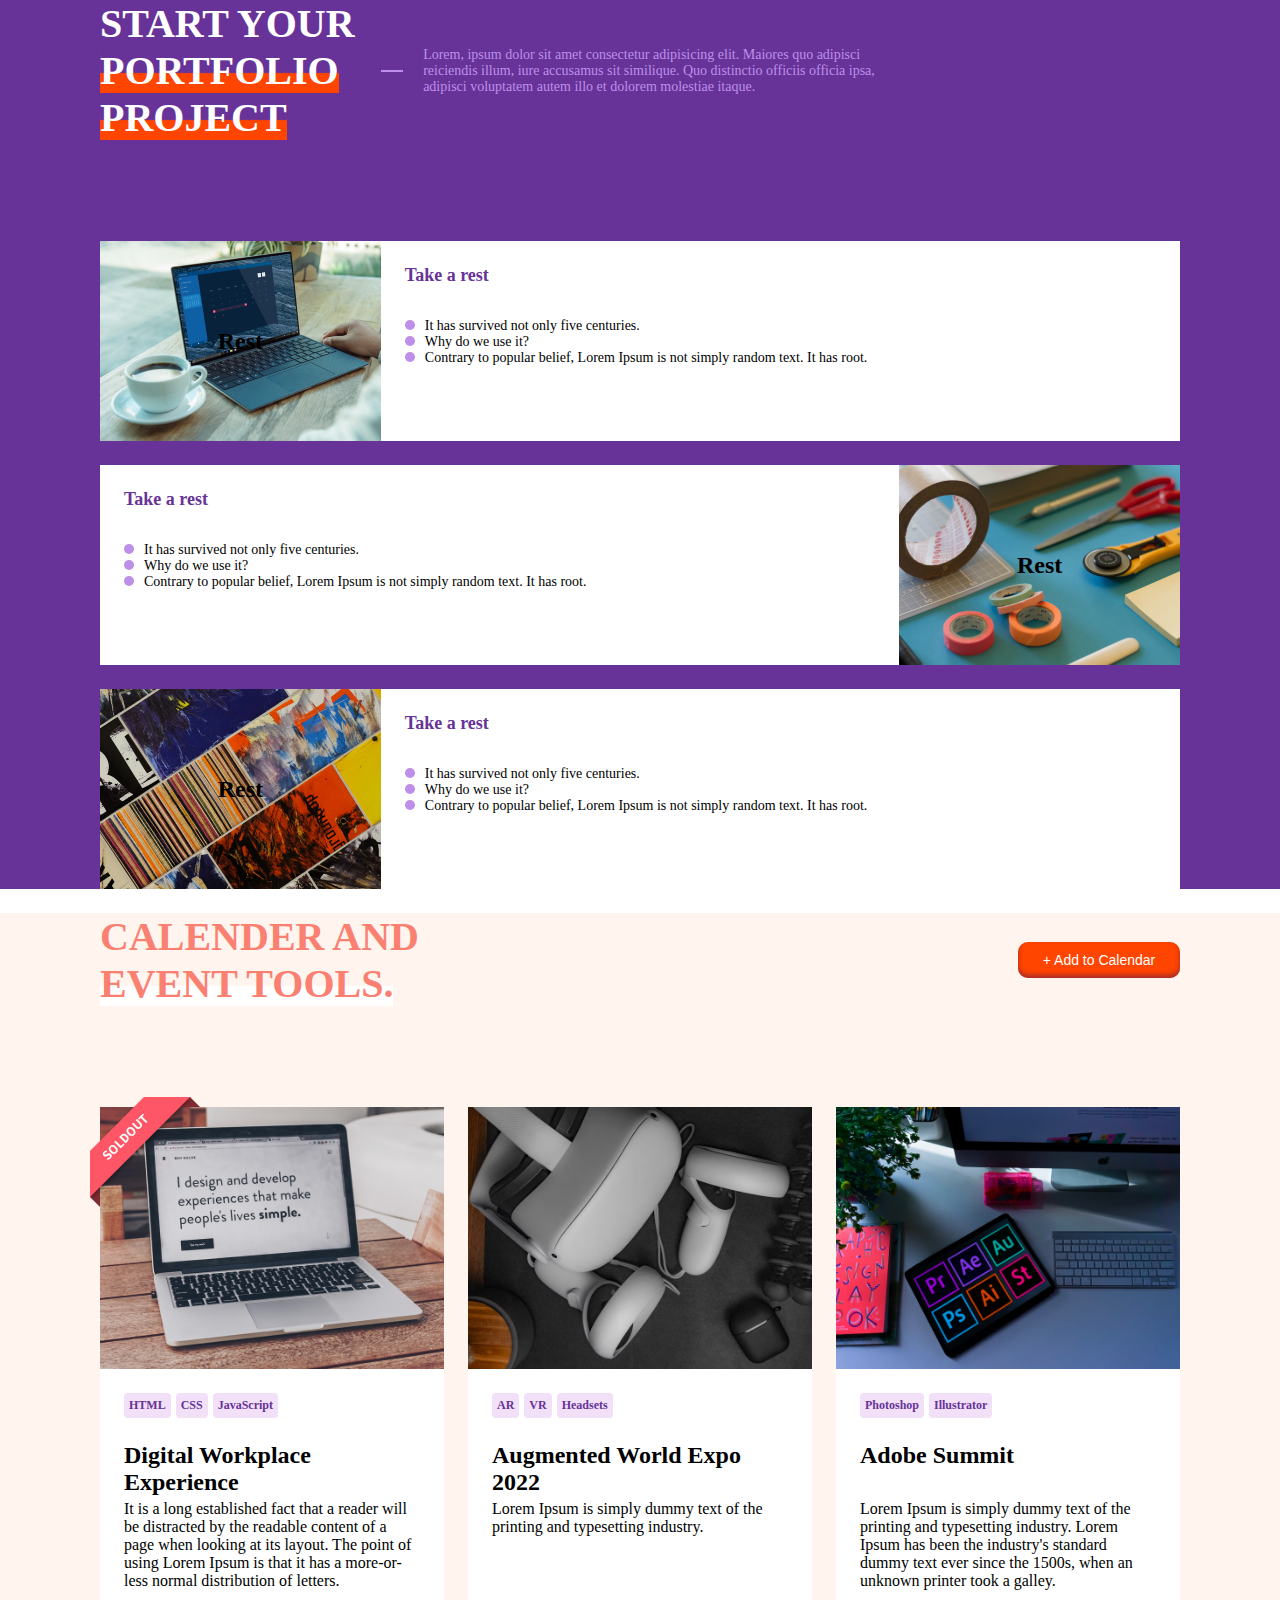
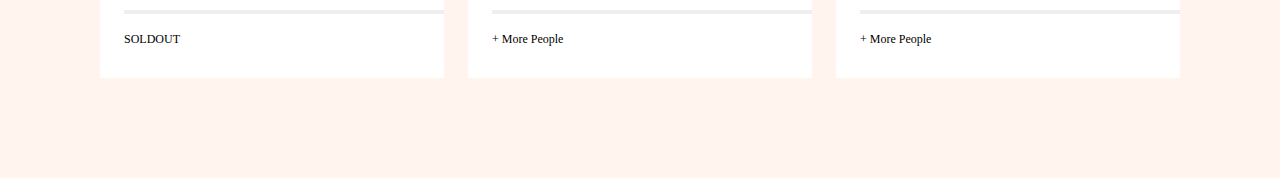
<file: challenges/index.html>
<!DOCTYPE html>
<html>
	<head>
		<link rel="preconnect" href="https://fonts.googleapis.com">
		<link rel="preconnect" href="https://fonts.gstatic.com" crossorigin>
		<link href="https://fonts.googleapis.com/css2?family=Montserrat:wght@500;700&display=swap" rel="stylesheet">		
		<link rel="stylesheet" href="style.css">
	</head>
	<body>
        <section class="section1">
            <div class="wrap">
                <header class="head">
                    <h2 class="header-title">
                        START YOUR
                        <strong>
                            PORTFOLIO
                            PROJECT
                        </strong> 
                        
                    </h2>
                    <p class="header-contents">Lorem, ipsum dolor sit amet consectetur adipisicing elit. Maiores quo adipisci reiciendis illum, iure accusamus sit similique. Quo distinctio officiis officia ipsa, adipisci voluptatem autem illo et dolorem molestiae itaque.</p>
                </header>

                <main>
                    <div class="banner">
                        <div class="banner-cover1">
                            <img src="./images/photo01.png" alt="노트북을 바라보며 쉬는 사진">
                            <h2 class="banner-title">
                                Rest
                            </h2>
                        </div>
                        <div class="banner-content">
                            <h3>
                                Take a rest
                            </h3>
                            <ul>
                                <li>It has survived not only five centuries.</li>
                                <li>Why do we use it?</li>
                                <li>Contrary to popular belief, Lorem Ipsum is not simply random text. It has root.</li>
                            </ul>
                        </div>

                    </div>

                    <div class="banner2">
                        <div class="banner-cover">
                            <img src="./images/photo02.png" alt="노트북을 바라보며 쉬는 사진">
                            <h2 class="banner-title">
                                Rest
                            </h2>
                        </div>
                        <div class="banner-content">
                            <h3 >
                                Take a rest
                            </h3>
                            <ul>
                                <li>It has survived not only five centuries.</li>
                                <li>Why do we use it?</li>
                                <li>Contrary to popular belief, Lorem Ipsum is not simply random text. It has root.</li>
                            </ul>
                        </div>

                    </div>

                    <div class="banner">
                        <div class="banner-cover1">
                            <img src="./images/photo03.png" alt="노트북을 바라보며 쉬는 사진">
                            <h2 class="banner-title">
                                Rest
                            </h2>
                        </div>
                        <div class="banner-content">
                            <h3>
                                Take a rest
                            </h3>
                            <ul>
                                <li>It has survived not only five centuries.</li>
                                <li>Why do we use it?</li>
                                <li>Contrary to popular belief, Lorem Ipsum is not simply random text. It has root.</li>
                            </ul>
                        </div>

                    </div>
                </main>
                
            </div>
        </section>
            <section class="section2">
                <div class="wrap">
                    <header class="head2">
                        <h2 class="header-title2">
                            CALENDER AND
                            <strong>
                                EVENT TOOLS.
                            </strong>
                        </h2>
                        <button class="head-add">+ Add to Calendar</button>
                </header>

                <main>
                    <div class="banner-wrap">
                        <div class="banner3">
                            <div class="banner3-cover">
                                <img class="banner3-img" src="./images/cover01.png" alt="">
                                <img class="badge" src="./images/badge.png" alt="">
                            </div>
                            <div class="banner3-content">

                                <div class="banner3-tag">
                                    <span>HTML</span>
                                    <span>CSS</span>
                                    <span>JavaScript</span>
                                </div>

                                <h3>
                                    Digital Workplace Experience
                                </h3>
                                <p>
                                    It is a long established fact that a reader will be distracted by the readable content of a page when looking at its layout. The point of using Lorem Ipsum is that it has a more-or-less normal distribution of letters.
                                </p>
                            </div>
                            <div class="banner3-bottom">
                                <p>
                                    SOLDOUT
                                </p>
                            </div>
                        </div>

                        <div class="banner3">
                            <div class="banner3-cover">
                                <img class="banner3-img" src="./images/cover02.png" alt="">
                            </div>
                            <div class="banner3-content">
                                <div class="banner3-tag">
                                    <span>AR</span>
                                    <span>VR</span>
                                    <span>Headsets</span>
                                </div>
                                    <h3>
                                        Augmented World Expo 2022
                                    </h3>
                                    <p>
                                        Lorem Ipsum is simply dummy text of the printing and typesetting industry.
                                    </p>
                            
                        </div>
                        <div class="banner3-bottom">
                            <span >
                                + More People
                            </span>
                        </div>
                        </div>

                        <div class="banner3">
                            <div class="banner3-cover">
                                <img class="banner3-img" src="./images/cover03.png" alt="">
                            </div>
                            <div class="banner3-content">
                                <div class="banner3-tag">
                                    <span>Photoshop</span>
                                    <span>Illustrator</span>
                                </div>
                                
                                    <h3>
                                        Adobe Summit
                                    </h3>
                                    <p>
                                        Lorem Ipsum is simply dummy text of the printing and typesetting industry. Lorem Ipsum has been the industry's standard dummy text ever since the 1500s, when an unknown printer took a galley.
                                    </p>
                                                        
                            
                        </div>
                        <div class="banner3-bottom">
                            <span >
                                + More People
                            </span>
                        </div>
                        </div>
                    </div>
                </main>
            </section>
                </div>
	</body>
</html>
</file>
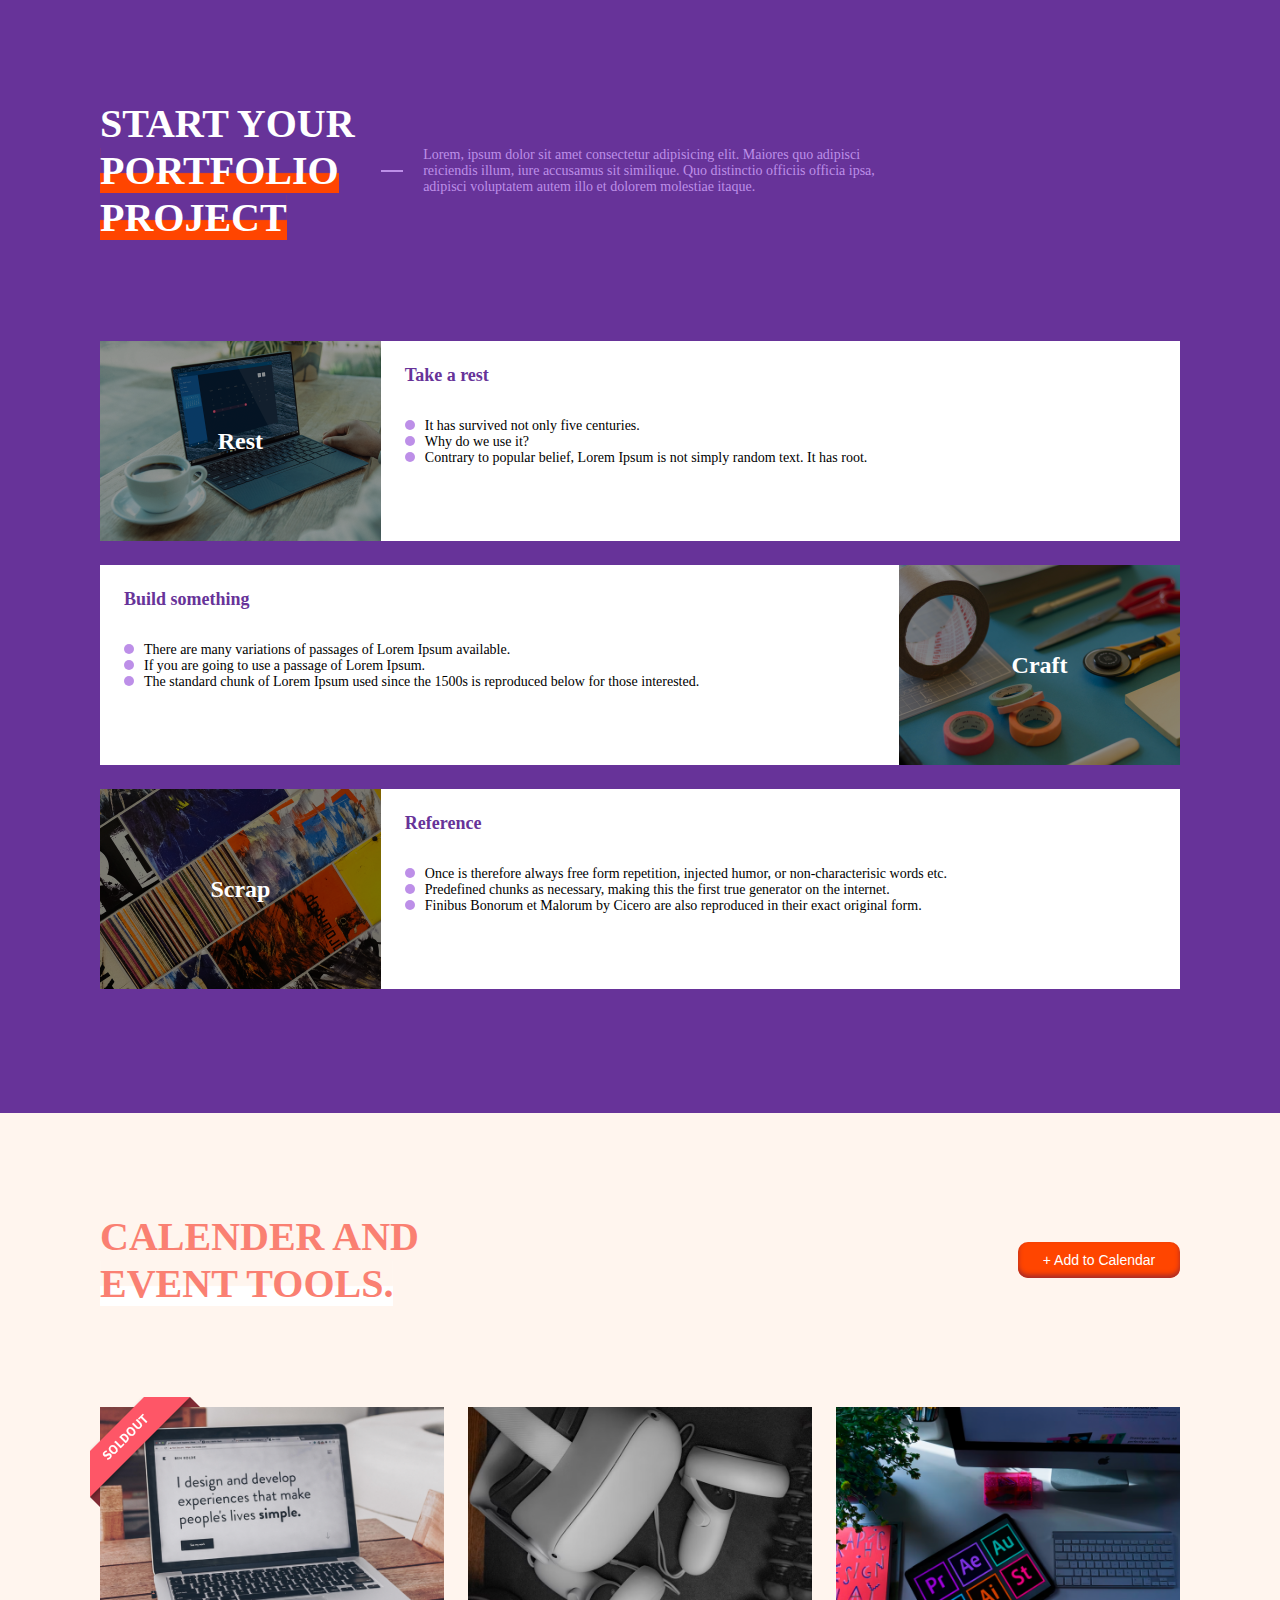
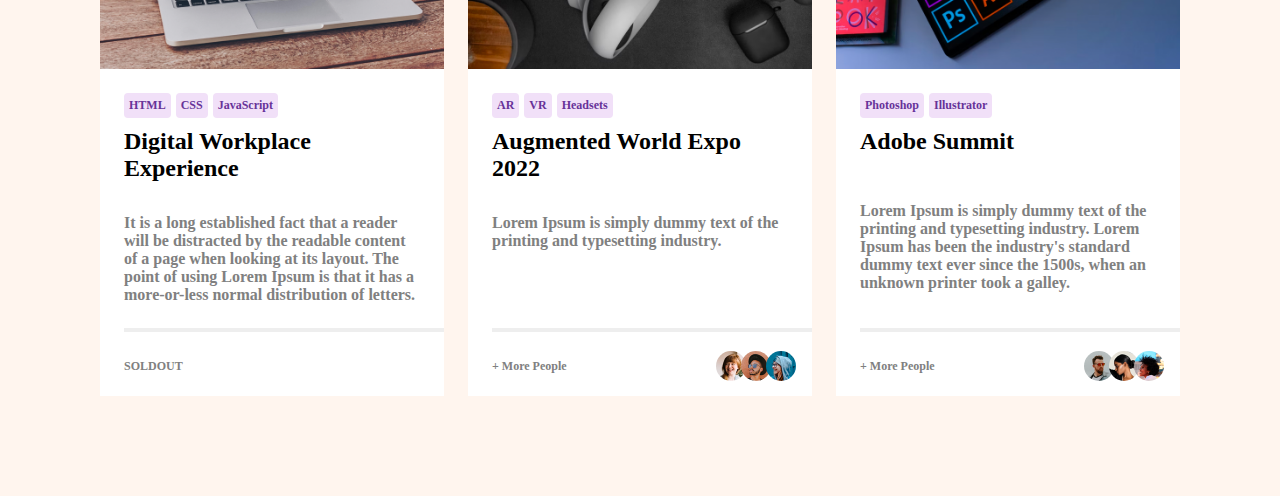
<file: 특강 최종과제/index.html>
<!DOCTYPE html>
<html>
	<head>
		<link rel="preconnect" href="https://fonts.googleapis.com">
		<link rel="preconnect" href="https://fonts.gstatic.com" crossorigin>
		<link href="https://fonts.googleapis.com/css2?family=Montserrat:wght@500;700&display=swap" rel="stylesheet">		
		<link rel="stylesheet" href="style.css">
	</head>
	<body>
        <section class="section1">
            <div class="wrap">
                <header class="head">
                    <h2 class="header-title">
                        START YOUR
                        <strong>
                            PORTFOLIO
                            PROJECT
                        </strong> 
                        
                    </h2>
                    <p class="header-contents">Lorem, ipsum dolor sit amet consectetur adipisicing elit. Maiores quo adipisci reiciendis illum, iure accusamus sit similique. Quo distinctio officiis officia ipsa, adipisci voluptatem autem illo et dolorem molestiae itaque.</p>
                </header>

                <main>
                    <div class="banner">
                        <div class="banner-cover1">
                            <img src="./images/photo01.png" alt="노트북을 바라보며 쉬는 사진">
                            <h2 class="banner-title">
                                Rest
                            </h2>
                        </div>
                        <div class="banner-content">
                            <h3>
                                Take a rest
                            </h3>
                            <ul>
                                <li>It has survived not only five centuries.</li>
                                <li>Why do we use it?</li>
                                <li>Contrary to popular belief, Lorem Ipsum is not simply random text. It has root.</li>
                            </ul>
                        </div>

                    </div>

                    <div class="banner2">
                        <div class="banner-cover">
                            <img src="./images/photo02.png" alt="">
                            <h2 class="banner-title">
                                Craft
                            </h2>
                        </div>
                        <div class="banner-content">
                            <h3 >
                                Build something
                            </h3>
                            <ul>
                                <li>There are many variations of passages of Lorem Ipsum available.</li>
                                <li>If you are going to use a passage of Lorem Ipsum.</li>
                                <li>The standard chunk of Lorem Ipsum used since the 1500s is reproduced below for those interested.</li>
                            </ul>
                        </div>

                    </div>

                    <div class="banner">
                        <div class="banner-cover1">
                            <img src="./images/photo03.png" alt="노트북을 바라보며 쉬는 사진">
                            <h2 class="banner-title">
                                Scrap
                            </h2>
                        </div>
                        <div class="banner-content">
                            <h3>
                                Reference
                            </h3>
                            <ul>
                                <li>Once is therefore always free form repetition, injected humor, or non-characterisic words etc.</li>
                                <li>Predefined chunks as necessary, making this the first true generator on the internet.</li>
                                <li>Finibus Bonorum et Malorum by Cicero are also reproduced in their exact original form.</li>
                            </ul>
                        </div>

                    </div>
                </main>
                
            </div>
        </section>
            <section class="section2">
                <div class="wrap">
                    <header class="head2">
                        <h2 class="header-title2">
                            CALENDER AND
                            <strong>
                                EVENT TOOLS.
                            </strong>
                        </h2>
                        <button class="head-add">+ Add to Calendar</button>
                </header>

                <main>
                    <div class="banner-wrap">
                        <div class="banner3">
                            <div class="banner3-cover">
                                <img class="banner3-img" src="./images/cover01.png" alt="">
                                <img class="badge" src="./images/badge.png" alt="">
                            </div>
                            <div class="banner3-content">

                                <div class="banner3-tag">
                                    <span>HTML</span>
                                    <span>CSS</span>
                                    <span>JavaScript</span>
                                </div>

                                <h3>
                                    Digital Workplace Experience
                                </h3>
                                <p>
                                    It is a long established fact that a reader will be distracted by the readable content of a page when looking at its layout. The point of using Lorem Ipsum is that it has a more-or-less normal distribution of letters.
                                </p>
                            </div>
                            <div class="banner3-bottom">
                                <p>
                                    SOLDOUT
                                </p>
                            </div>
                        </div>

                        <div class="banner3">
                            <div class="banner3-cover">
                                <img class="banner3-img" src="./images/cover02.png" alt="">
                            </div>
                            <div class="banner3-content">
                                <div class="banner3-tag">
                                    <span>AR</span>
                                    <span>VR</span>
                                    <span>Headsets</span>
                                </div>
                                    <h3>
                                        Augmented World Expo 2022
                                    </h3>
                                    <p>
                                        Lorem Ipsum is simply dummy text of the printing and typesetting industry.
                                    </p>
                        </div>
                        <div class="banner3-bottom">
                            <span >
                                + More People
                            </span>
                            <span class="banner3-bottom-img">
                                <img src="./images/people01.png" alt="">
                                <img src="./images/people02.png" alt="">
                                <img src="./images/people03.png" alt="">
                            </span>
                            
                        </div>
                        </div>

                        <div class="banner3">
                            <div class="banner3-cover">
                                <img class="banner3-img" src="./images/cover03.png" alt="">
                            </div>
                            <div class="banner3-content">
                                <div class="banner3-tag">
                                    <span>Photoshop</span>
                                    <span>Illustrator</span>
                                </div>
                                
                                    <h3>
                                        Adobe Summit
                                    </h3>
                                    <p>
                                        Lorem Ipsum is simply dummy text of the printing and typesetting industry. Lorem Ipsum has been the industry's standard dummy text ever since the 1500s, when an unknown printer took a galley.
                                    </p>
                                                        
                            
                        </div>
                        <div class="banner3-bottom">
                            <span >
                                + More People
                            </span>
                            <span class="banner3-bottom-img">
                                <img src="./images/people04.png" alt="">
                                <img src="./images/people05.png" alt="">
                                <img src="./images/people06.png" alt="">
                            </span>
                        </div>
                        </div>
                    </div>
                </main>
            </section>
                </div>
	</body>
</html>
</file>
<file: challenges/style.css>
h1, 
h2, 
h3,
ul,
li,
button,
section,
article,
p,
body {
    margin: 0;
    padding: 0;
}

ul,
li {
    list-style: none;
}

button {
    border: 0;
}

.section1 {
    background: #673399;
}

.wrap {
    width: 1080px;
    margin: auto;
}



.head {
    display: flex;
    color: #fff;
    margin-bottom: 100px;
}

.head2 {
    display: flex;
    color: salmon;
    margin-bottom: 100px;
    justify-content: space-between;
    align-items: center;
}

.header-title {
    font-size: 40px;
    flex-basis: 26%;
    flex-shrink: 0;
}

.header-title2 {
    font-size: 40px;
    flex-basis: 30%;
    flex-shrink: 0;
}

.head-add {
    width: 15%;
    padding: 10px;
    border-radius: 10px;
    font-size: 14px;
    color: #fff;
    background: orangered;
    box-shadow: inset 0 -3px 5px brown;
}

.header-title strong {
    box-shadow: inset 0 -20px 1px orangered;
}

.header-title2 strong {
    box-shadow: inset 0 -20px 1px #fff;
}


.header-contents {
    max-width: 500px;
    display: flex;
    align-items: center;
    flex-shrink: 0;
    font-size: 14px;
    color: #bd8fe8;
}

.header-contents::before {
    content: " ";
    width: 60px;
    height: 2px;
    background: #bd8fe8;
    margin-right: 20px;
}

.banner {
    display: flex;
    min-height: 200px;
    margin-bottom: 24px;
}

.banner2 {
    display: flex;
    flex-direction: row-reverse;
    min-height: 200px;
    margin-bottom: 24px;
}

.banner-cover1 {
    flex-basis: 26%;
    flex-shrink: 0;
    position: relative;
}

.banner-cover {
    flex-basis: 26%;
    flex-shrink: 0;
    position: relative;
}

.banner img {
    width: 100%;
    height: 100%;
    object-fit: cover;
}

.banner2 img {
    width: 100%;
    height: 100%;
    object-fit: cover;
}

.banner-title {
    position: absolute;
    display: flex;
    align-items: center;
    justify-content: center;
    inset: 0;
}

.banner-content {
    width: 100%;
    padding: 24px;
    background: #fff;
}

.banner-content h3 {
    margin-bottom: 32px;
    color: #673399;
    font-size: 18px;
}

.banner-content li {
    font-size: 14px;
}


.banner-content li::before {
    content: " ";
    display: inline-block;
    width: 10px;
    height: 10px;
    border-radius: 50px;
    background: #bd8fe8;
    margin-right: 10px;
}


.section2 {
    background: seashell;
}

.banner-wrap {
    width: 1080px;
    display: flex;
    gap: 24px;
    
}

.banner3 {
    width: 100%;
    display: flex;
    flex-direction: column;
    min-height: 200px;
    background: #fff;
    margin-bottom: 100px;
}



.banner3-tag {
    display: flex;
    gap: 5px;
    margin-bottom: 24px;
}

.banner3-tag span {
    padding: 5px;
    background: #f1e0f8;
    color: #673399;
    font-size: 12px;
    font-weight: bold;
    border-radius: 4px;
}

.banner3-cover {
    flex-basis: 30%;
    flex-shrink: 0;
    position: relative;
}

.banner3-img {
    width: 100%;
    height: 100%;
    object-fit: cover;
}

.badge {
    position: absolute;
    top: 0;
    left: 0;
    transform: translate(-10px, -10px);
}


.banner3-content h3 {
    flex-basis: 30%;
    flex-shrink: 0;
    font-size: 24px;
}


.banner3-content {
    display: flex;
    flex-direction: column;
    padding: 24px;
    flex-grow: 1;
}

.banner3-content p {
    flex-grow: 1;
}

.banner3-bottom::before {
    content: " ";
    display: inline-block;
    width: 320px;
    height: 4px;
    background: #eeeeee;
    margin-right: 0;
}

.banner3-bottom {
    display: flex;
    flex-direction: column;
    height: 68px;
    font-size: 12px;
    line-height: 50px;
    padding: 0 0 0 24px;
}
</file>
<file: 특강 최종과제/style.css>
h1, 
h2, 
h3,
ul,
li,
button,
section,
article,
p,
body {
    margin: 0;
    padding: 0;
}

ul,
li {
    list-style: none;
}

section {
    padding: 100px 0;
}

button {
    border: 0;
}

.section1 {
    background: #673399;
}

.wrap {
    width: 1080px;
    margin: auto;
}



.head {
    display: flex;
    color: #fff;
    margin-bottom: 100px;
}

.head2 {
    display: flex;
    color: salmon;
    margin-bottom: 100px;
    justify-content: space-between;
    align-items: center;
}

.header-title {
    font-size: 40px;
    flex-basis: 26%;
    flex-shrink: 0;
}

.header-title2 {
    font-size: 40px;
    flex-basis: 30%;
    flex-shrink: 0;
}

.head-add {
    width: 15%;
    padding: 10px;
    border-radius: 10px;
    font-size: 14px;
    color: #fff;
    background: orangered;
    box-shadow: inset 0 -3px 5px brown;
}

.header-title strong {
    box-shadow: inset 0 -20px 1px orangered;
}

.header-title2 strong {
    box-shadow: inset 0 -20px 1px #fff;
}


.header-contents {
    max-width: 500px;
    display: flex;
    align-items: center;
    flex-shrink: 0;
    font-size: 14px;
    color: #bd8fe8;
}

.header-contents::before {
    content: " ";
    width: 60px;
    height: 2px;
    background: #bd8fe8;
    margin-right: 20px;
}

.banner {
    display: flex;
    min-height: 200px;
    margin-bottom: 24px;
}

.banner2 {
    display: flex;
    flex-direction: row-reverse;
    min-height: 200px;
    margin-bottom: 24px;
}

.banner-cover1 {
    flex-basis: 26%;
    flex-shrink: 0;
    position: relative;
}

.banner-cover {
    flex-basis: 26%;
    flex-shrink: 0;
    position: relative;
}

.banner img {
    width: 100%;
    height: 100%;
    object-fit: cover;
}

.banner2 img {
    width: 100%;
    height: 100%;
    object-fit: cover;
}

.banner-title {
    position: absolute;
    display: flex;
    align-items: center;
    justify-content: center;
    inset: 0;
    color: #fff;
    background-color: rgb( 0 0 0 / .4 );
}

.banner-content {
    width: 100%;
    padding: 24px;
    background: #fff;
}

.banner-content h3 {
    margin-bottom: 32px;
    color: #673399;
    font-size: 18px;
}

.banner-content li {
    font-size: 14px;
}


.banner-content li::before {
    content: " ";
    display: inline-block;
    width: 10px;
    height: 10px;
    border-radius: 50px;
    background: #bd8fe8;
    margin-right: 10px;
}


.section2 {
    background: seashell;
}

.banner-wrap {
    width: 1080px;
    display: flex;
    gap: 24px;
}

.banner3 {
    width: 100%;
    display: flex;
    flex-direction: column;
    min-height: 200px;
    background: #fff;
}



.banner3-tag {
    display: flex;
    gap: 5px;
    margin-bottom: 10px;
}

.banner3-tag span {
    padding: 5px;
    background: #f1e0f8;
    color: #673399;
    font-size: 12px;
    font-weight: bold;
    border-radius: 4px;
}

.banner3-cover {
    /* flex-basis: 30%;
    flex-shrink: 0; */
    position: relative;
}

.banner3-img {
    width: 100%;
    height: 100%;
    object-fit: cover;
}

.badge {
    position: absolute;
    top: 0;
    left: 0;
    transform: translate(-10px, -10px);
}


.banner3-content h3 {
    flex-basis: 20%;
    flex-shrink: 0;
    font-size: 24px;
    margin-bottom: 32px;
    font-weight: bold;
    margin-right: 30px;
}


.banner3-content {
    display: flex;
    flex-direction: column;
    padding: 24px;
    flex-grow: 1;
}

.banner3-content p {
    flex-grow: 1;
    color: gray;
    font-weight: bold;
}

.banner3-bottom::before {
    content: " ";
    display: inline-block;
    width: 320px;
    height: 4px;
    background: #eeeeee;
    margin-right: 0;
}

.banner3-bottom {
    display: flex;
    flex-direction: column;
    justify-content: space-between;
    height: 68px;
    font-size: 12px;
    line-height: 60px;
    padding: 0 0 0 24px;
    color: gray;
    font-weight: bold;
    position: relative;
}

.banner3-bottom-img img {
    border-radius: 40px;
    width: 30px;
    height: 30px;
    margin: -4px;
}

.banner3-bottom-img {
    position: absolute;
    top: 15px;
    right: 20px;
}
</file>
